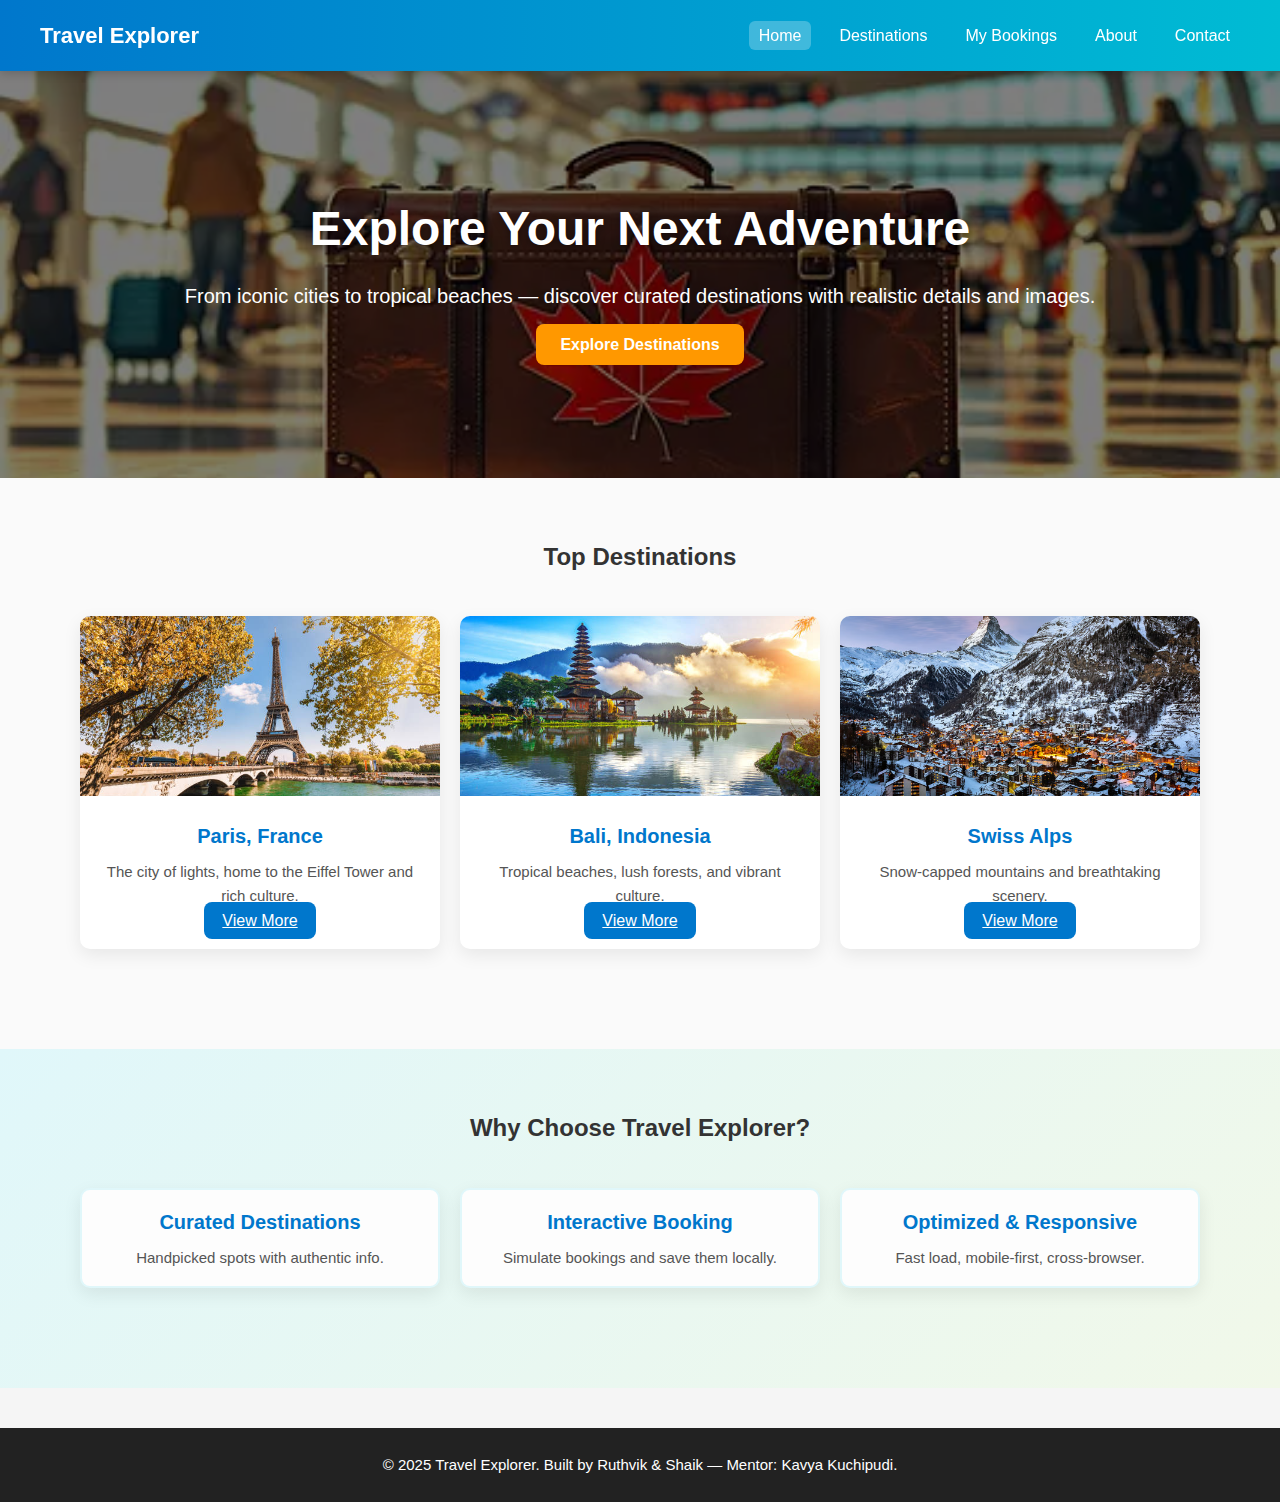
<file: index.html>
<!DOCTYPE html>
<html lang="en">
<head>
  <meta charset="utf-8" />
  <meta name="viewport" content="width=device-width,initial-scale=1" />
  <title>Travel Explorer</title>
  <link rel="icon" type="image/png" href="assets/fv.png" >
  <link rel="stylesheet" href="css/style.css" />
  <link rel="stylesheet" href="css/responsive.css" />
</head>
<body>

  <header>
    <div class="logo">Travel Explorer</div>
    <nav>
      <ul>
        <li><a href="index.html" class="active">Home</a></li>
        <li><a href="destinations.html">Destinations</a></li>
        <li><a href="my-bookings.html">My Bookings</a></li>
        <li><a href="about.html">About</a></li>
        <li><a href="contact.html">Contact</a></li>
      </ul>
    </nav>
  </header>

  <section class="hero">
    <div class="overlay"></div>
    <h1>Explore Your Next Adventure</h1>
    <p>From iconic cities to tropical beaches — discover curated destinations with realistic details and images.</p>
    <a href="destinations.html" class="btn">Explore Destinations</a>
  </section>

  <section class="featured section-bg">
    <h2>Top Destinations</h2>
    <div id="featured-container" class="grid-container"></div>
  </section>

  <section class="why-us gradient-bg">
    <h2>Why Choose Travel Explorer?</h2>
    <div class="grid-container">
      <div class="card highlight"><div class="card-content"><h3>Curated Destinations</h3><p>Handpicked spots with authentic info.</p></div></div>
      <div class="card highlight"><div class="card-content"><h3>Interactive Booking</h3><p>Simulate bookings and save them locally.</p></div></div>
      <div class="card highlight"><div class="card-content"><h3>Optimized & Responsive</h3><p>Fast load, mobile-first, cross-browser.</p></div></div>
    </div>
  </section>

  <footer>&copy; 2025 Travel Explorer. Built by Ruthvik & Shaik — Mentor: Kavya Kuchipudi.</footer>

  <script src="data/destinations.js"></script>
  <script src="js/main.js"></script>
</body>
</html>
</file>
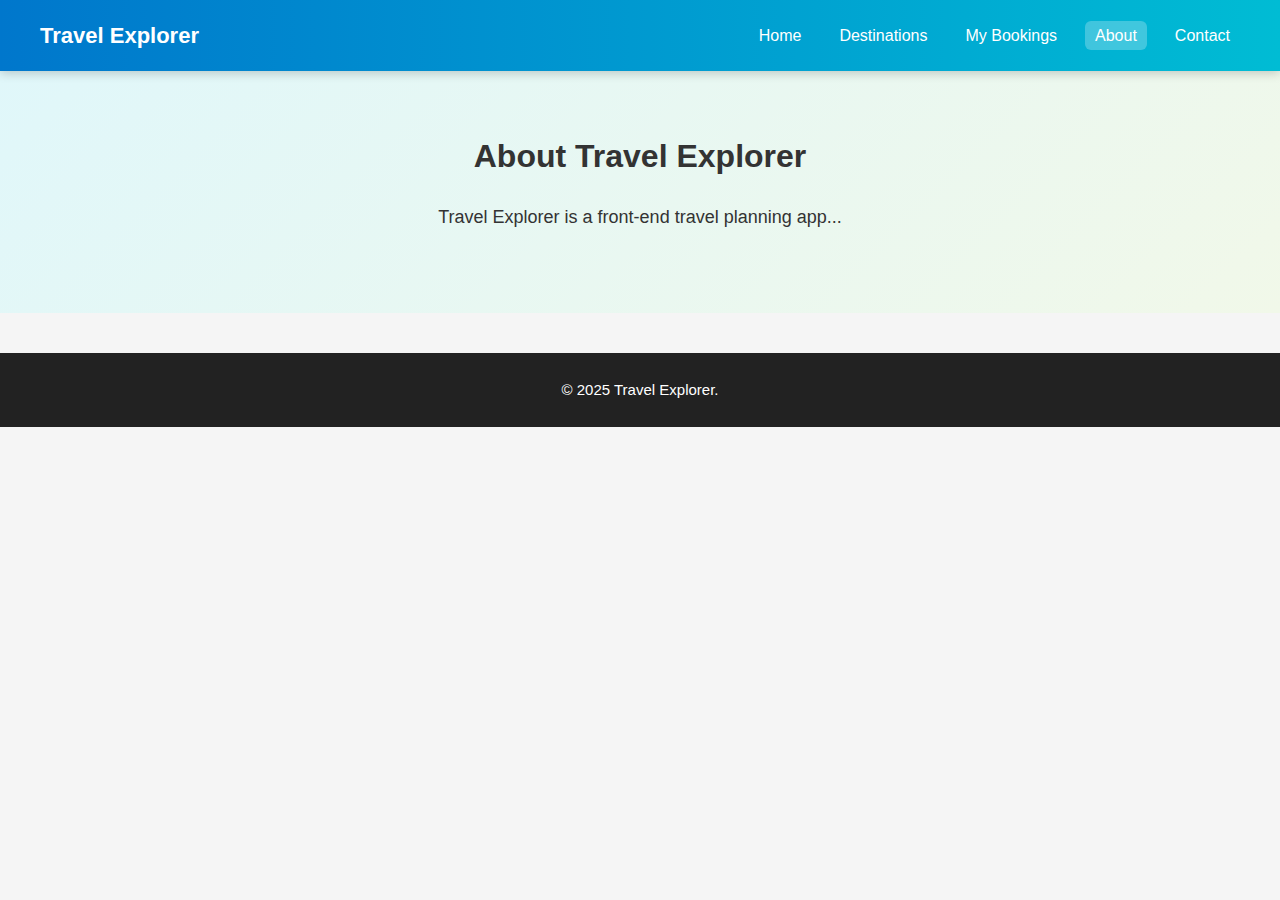
<file: about.html>
<!DOCTYPE html>
<html lang="en">
<head>
  <meta charset="utf-8" />
  <meta name="viewport" content="width=device-width,initial-scale=1" />
  <title>About - Travel Explorer</title>
  <link rel="icon" href="assets/fv.png" type="image/png">
  <link rel="stylesheet" href="css/style.css" />
  <link rel="stylesheet" href="css/responsive.css" />
</head>
<body>
  <header>
    <div class="logo">Travel Explorer</div>
    <nav>
      <ul>
        <li><a href="index.html">Home</a></li>
        <li><a href="destinations.html">Destinations</a></li>
        <li><a href="my-bookings.html">My Bookings</a></li>
        <li><a href="about.html" class="active">About</a></li>
        <li><a href="contact.html">Contact</a></li>
      </ul>
    </nav>
  </header>

  <section class="about-section gradient-bg">
    <h1>About Travel Explorer</h1>
    <p class="section-desc">Travel Explorer is a front-end travel planning app...</p>
  </section>

  <footer>&copy; 2025 Travel Explorer.</footer>
</body>
</html>
</file>
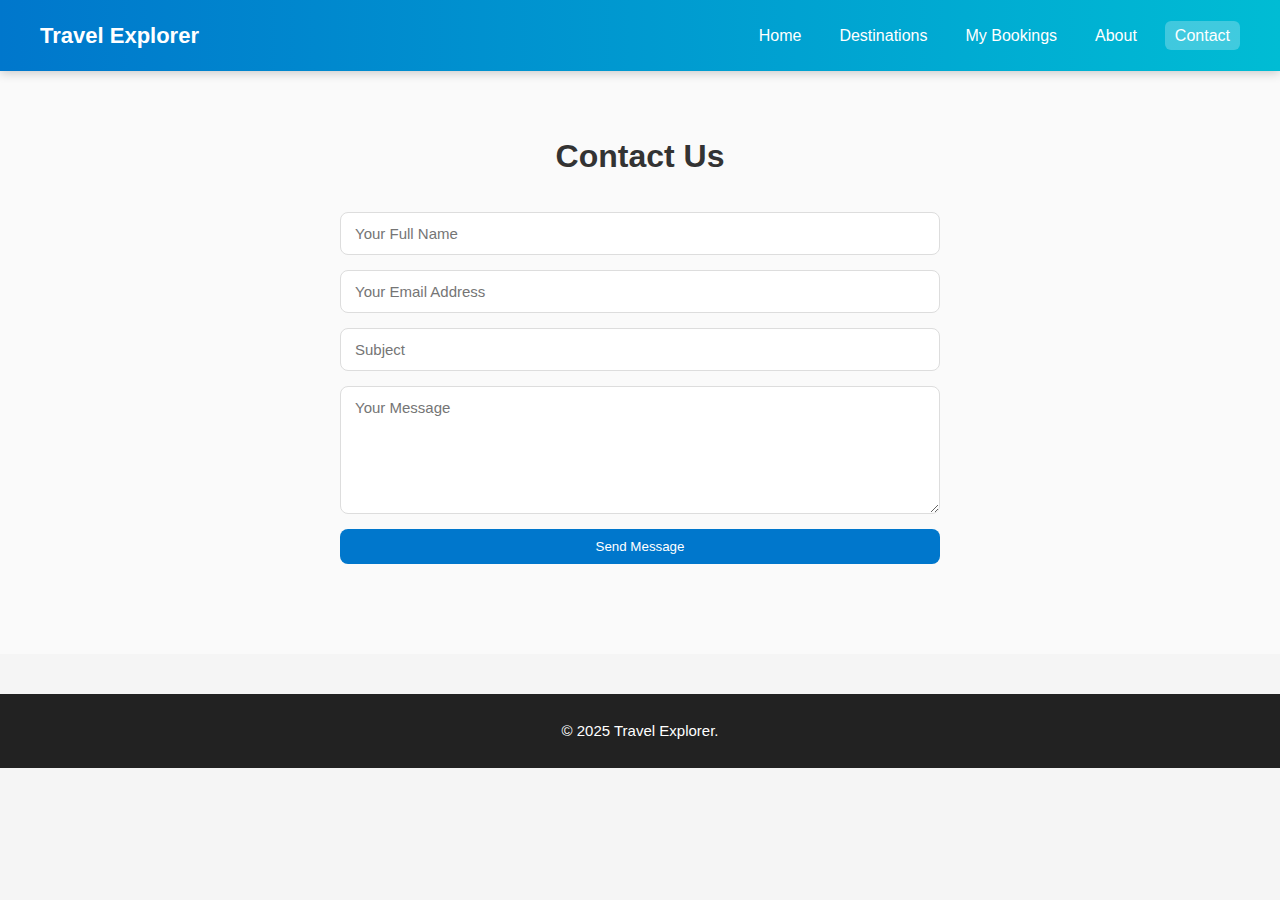
<file: contact.html>
<!DOCTYPE html>
<html lang="en">
<head>
  <meta charset="utf-8" />
  <meta name="viewport" content="width=device-width,initial-scale=1" />
  <title>Contact - Travel Explorer</title>
  <link rel="icon" href="assets/fv.png" type="image/png">
  <link rel="stylesheet" href="css/style.css" />
  <link rel="stylesheet" href="css/responsive.css" />
</head>
<body>
  <header>
    <div class="logo">Travel Explorer</div>
    <nav>
      <ul>
        <li><a href="index.html">Home</a></li>
        <li><a href="destinations.html">Destinations</a></li>
        <li><a href="my-bookings.html">My Bookings</a></li>
        <li><a href="about.html">About</a></li>
        <li><a href="contact.html" class="active">Contact</a></li>
      </ul>
    </nav>
  </header>

  <section class="contact-section section-bg">
    <h1>Contact Us</h1>
    <form id="contact-form" class="form-box">
      <input type="text" id="name" placeholder="Your Full Name" required />
      <input type="email" id="email" placeholder="Your Email Address" required />
      <input type="text" id="subject" placeholder="Subject" required />
      <textarea id="message" placeholder="Your Message" rows="6" required></textarea>
      <button type="submit" class="btn">Send Message</button>
    </form>
    <div id="contact-success" class="booking-success" style="display:none;">Thank you! Your message has been saved locally.</div>
  </section>

  <footer>&copy; 2025 Travel Explorer.</footer>

  <script>
    const form=document.getElementById("contact-form");
    const success=document.getElementById("contact-success");
    form.addEventListener("submit",e=>{
      e.preventDefault();
      const messages=JSON.parse(localStorage.getItem("messages")||"[]");
      messages.push({
        name:document.getElementById("name").value,
        email:document.getElementById("email").value,
        subject:document.getElementById("subject").value,
        message:document.getElementById("message").value,
        date:new Date().toISOString()
      });
      localStorage.setItem("messages",JSON.stringify(messages));
      form.style.display="none"; success.style.display="block";
    });
  </script>
</body>
</html>
</file>
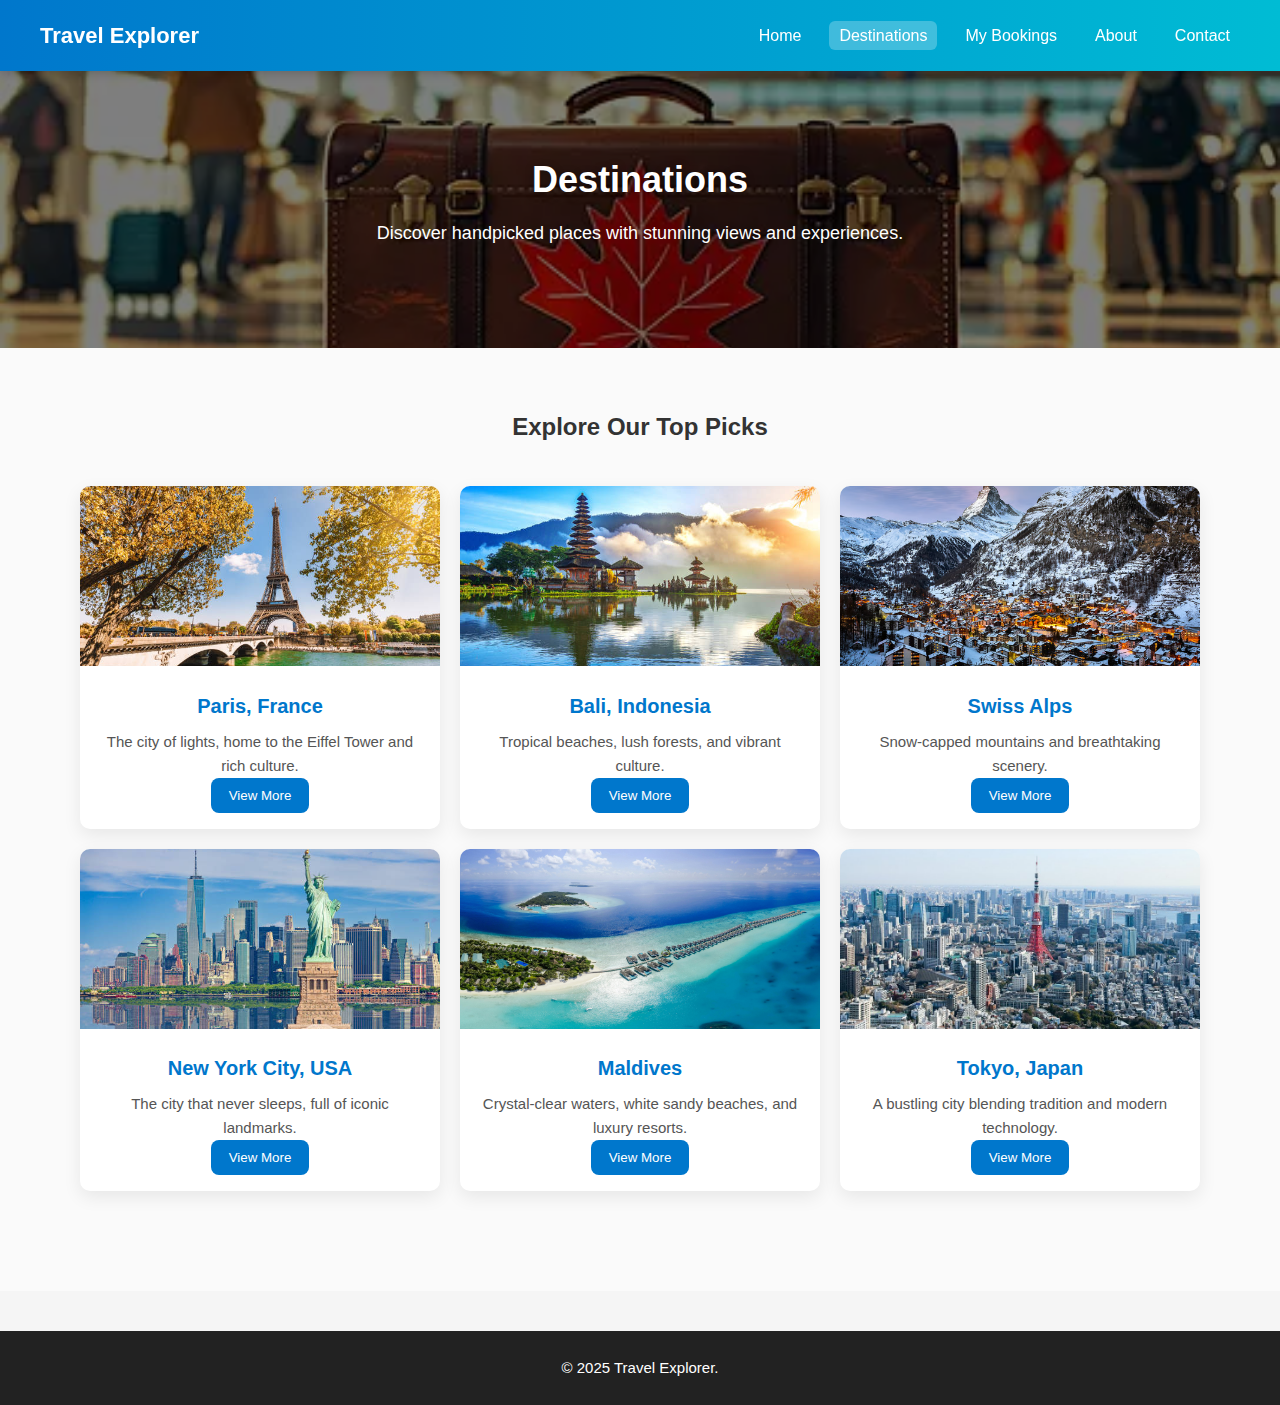
<file: destinations.html>
<!DOCTYPE html>
<html lang="en">
<head>
  <meta charset="utf-8" />
  <meta name="viewport" content="width=device-width,initial-scale=1" />
  <title>Destinations - Travel Explorer</title>
  <link rel="icon" href="assets/fv.png" type="image/png">
  <link rel="stylesheet" href="css/style.css" />
  <link rel="stylesheet" href="css/responsive.css" />
</head>
<body>
  <header>
    <div class="logo">Travel Explorer</div>
    <nav>
      <ul>
        <li><a href="index.html">Home</a></li>
        <li><a href="destinations.html" class="active">Destinations</a></li>
        <li><a href="my-bookings.html">My Bookings</a></li>
        <li><a href="about.html">About</a></li>
        <li><a href="contact.html">Contact</a></li>
      </ul>
    </nav>
  </header>

  <section class="hero hero-small">
    <div class="overlay"></div>
    <h1>Destinations</h1>
    <p>Discover handpicked places with stunning views and experiences.</p>
  </section>

  <section class="destinations-section section-bg">
    <h2>Explore Our Top Picks</h2>
    <div id="destinations-container" class="grid-container"></div>
  </section>

  <div id="modal" class="modal">
    <div class="modal-content">
      <span id="modal-close" class="modal-close">&times;</span>
      <div id="modal-body"></div>
    </div>
  </div>

  <footer>&copy; 2025 Travel Explorer.</footer>

  <script src="data/destinations.js"></script>
  <script src="js/gallery.js"></script>
  <script src="js/modal.js"></script>
</body>
</html>
</file>
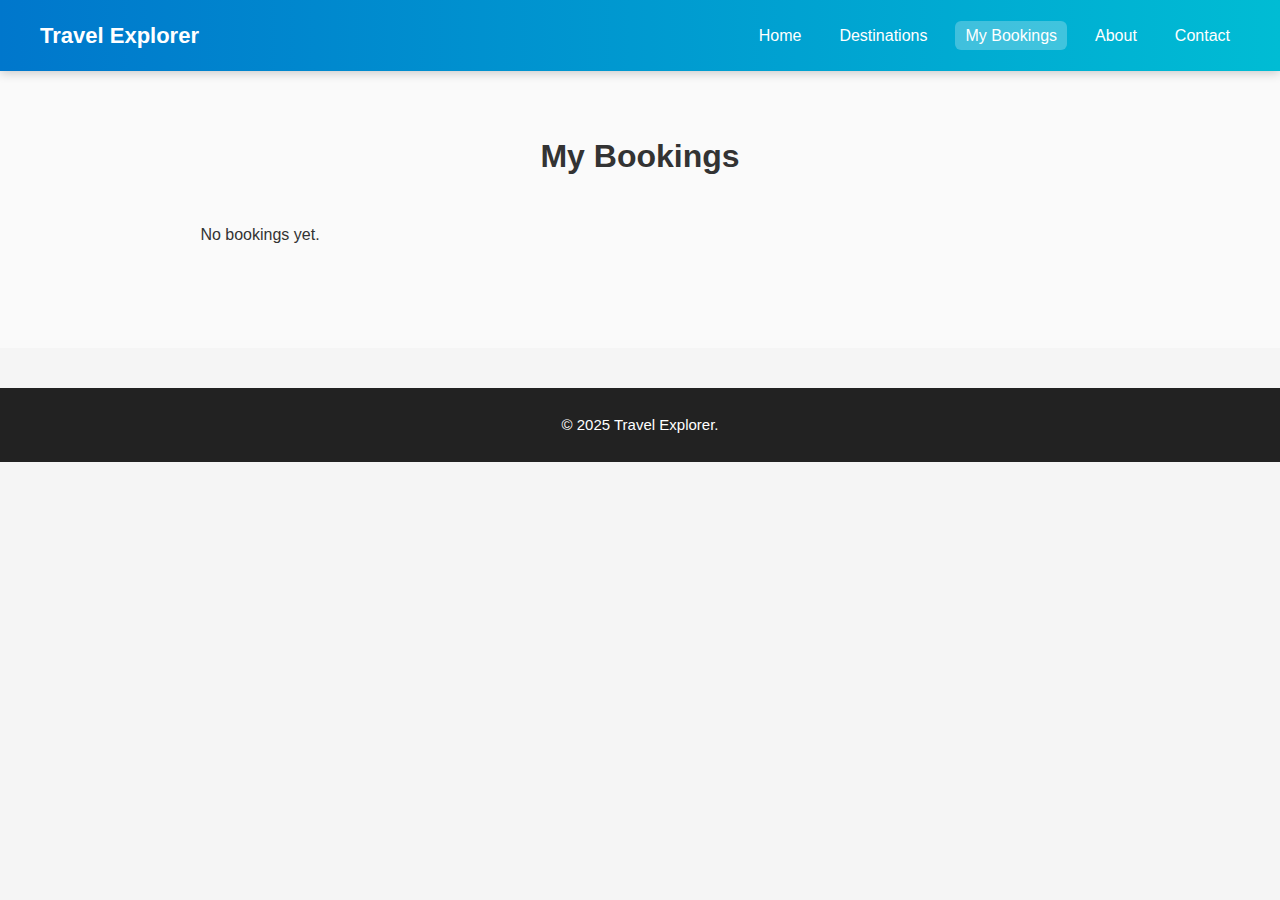
<file: my-bookings.html>
<!DOCTYPE html>
<html lang="en">
<head>
  <meta charset="utf-8" />
  <meta name="viewport" content="width=device-width,initial-scale=1" />
  <title>My Bookings - Travel Explorer</title>
  <link rel="icon" href="assets/favicon.png" type="image/png">
  <link rel="stylesheet" href="css/style.css" />
  <link rel="stylesheet" href="css/responsive.css" />
</head>
<body>
  <header>
    <div class="logo">Travel Explorer</div>
    <nav>
      <ul>
        <li><a href="index.html">Home</a></li>
        <li><a href="destinations.html">Destinations</a></li>
        <li><a href="my-bookings.html" class="active">My Bookings</a></li>
        <li><a href="about.html">About</a></li>
        <li><a href="contact.html">Contact</a></li>
      </ul>
    </nav>
  </header>

  <section class="section-bg">
    <h1>My Bookings</h1>
    <div id="bookings-container" class="grid-container"></div>
  </section>

  <footer>&copy; 2025 Travel Explorer.</footer>

  <script>
    const container=document.getElementById("bookings-container");
    const bookings=JSON.parse(localStorage.getItem("bookings")||"[]");

    if(bookings.length===0){
      container.innerHTML="<p>No bookings yet.</p>";
    } else {
      bookings.forEach(b=>{
        const card=document.createElement("div");
        card.classList.add("card");
        card.innerHTML=`
          <div class="card-content">
            <h3>${b.destination}</h3>
            <p><strong>Name:</strong> ${b.fullname}</p>
            <p><strong>Email:</strong> ${b.email}</p>
            <p><strong>Date:</strong> ${b.date}</p>
            <p><strong>Guests:</strong> ${b.guests}</p>
            <p><em>Booked on: ${new Date(b.createdAt).toLocaleString()}</em></p>
          </div>
        `;
        container.appendChild(card);
      });
    }
  </script>
</body>
</html>
</file>
<file: css/style.css>
* { margin:0; padding:0; box-sizing:border-box; font-family: Arial, sans-serif; }
body { line-height:1.6; color:#333; background:#f5f5f5; }

header {
  display:flex; justify-content:space-between; align-items:center;
  padding:18px 40px; background:linear-gradient(90deg,#0077cc,#00bcd4);
  color:#fff; position:sticky; top:0; z-index:100; box-shadow:0 2px 10px rgba(0,0,0,0.2);
}
header .logo { font-size:22px; font-weight:700; }
header nav ul { list-style:none; display:flex; gap:18px; }
header nav ul li a { text-decoration:none; color:#fff; font-weight:500; padding:6px 10px; border-radius:6px; transition:0.3s; }
header nav ul li a.active, header nav ul li a:hover { background:rgba(255,255,255,0.25); }

.hero {
  position:relative; text-align:center; padding:120px 20px; color:#fff;
  background: url('../assets/images/bg.webp') center/cover no-repeat;
}
.hero .overlay {
  position:absolute; top:0; left:0; right:0; bottom:0; background:rgba(0,0,0,0.5);
}
.hero h1, .hero p, .hero a { position:relative; z-index:1; }
.hero h1 { font-size:48px; margin-bottom:12px; text-shadow:0 2px 8px rgba(0,0,0,0.4); }
.hero p { font-size:20px; margin-bottom:20px; }
.hero .btn { padding:12px 24px; background:#ff9800; border-radius:8px; text-decoration:none; color:#fff; font-weight:bold; }

.section-bg { background:#fafafa; padding:60px 20px; text-align:center; }
.gradient-bg { background:linear-gradient(135deg,#e0f7fa,#f1f8e9); padding:60px 20px; text-align:center; }
.section-desc { max-width:900px; margin:20px auto; font-size:18px; line-height:1.7; }


.grid-container { display:grid; gap:20px; padding:40px; grid-template-columns:repeat(auto-fit,minmax(250px,1fr)); max-width:1200px; margin:0 auto; }


.card { background:#fff; border-radius:10px; overflow:hidden; box-shadow:0 6px 18px rgba(0,0,0,0.08); transition:transform .25s ease, box-shadow .25s ease; }
.card img { width:100%; height:180px; object-fit:cover; }
.card-content { padding:16px; }
.card-content h3 { margin-bottom:8px; font-size:20px; color:#0077cc; }
.card-content p { font-size:15px; color:#555; }
.card:hover { transform:translateY(-6px); box-shadow:0 12px 30px rgba(0,0,0,0.15); }
.card.highlight { background:#fdfdfd; border:2px solid #e0f7fa; }

.form-box { max-width:600px; margin:30px auto; display:flex; flex-direction:column; gap:15px; }
.form-box input, .form-box textarea { padding:12px 14px; border-radius:8px; border:1px solid #ddd; font-size:15px; }

.btn { cursor:pointer; border:none; padding:10px 18px; border-radius:8px; background:#0077cc; color:#fff; transition:0.3s; }
.btn:hover { background:#005fa3; }

footer { background:#222; color:#fff; padding:25px; text-align:center; margin-top:40px; font-size:15px; }

.hero-small {
  padding: 80px 20px;
  background-position: center center;
  background-size: cover;
}
.hero-small h1 { font-size: 36px; margin-bottom: 10px; }
.hero-small p { font-size: 18px; }

.modal { display:none; position:fixed; top:0; left:0; right:0; bottom:0;
  background:rgba(0,0,0,0.8); justify-content:center; align-items:center; z-index:200; }
.modal-content {
  background:#fff; border-radius:10px; max-width:900px; width:95%; padding:20px; position:relative;
}
.modal-close { position:absolute; top:12px; right:18px; font-size:26px; cursor:pointer; }
#modal-body img { width:100%; border-radius:8px; margin-bottom:15px; }
.booking-form { display:flex; flex-direction:column; gap:12px; margin-top:20px; }
.booking-form input, .booking-form select { padding:10px; border:1px solid #ccc; border-radius:6px; }

.gallery {
  display:grid;
  grid-template-columns: repeat(auto-fit, minmax(250px, 1fr));
  gap:12px;
  margin:15px 0;
}
.gallery img {
  width:100%; height:180px; object-fit:cover;
  border-radius:8px; box-shadow:0 4px 10px rgba(0,0,0,0.1);
  transition:transform .3s ease;
}
.gallery img:hover { transform:scale(1.05); }

.booking-success {
  margin-top:20px;
  padding:15px;
  background:#e6ffed;
  border:1px solid #00a152;
  border-radius:8px;
  color:#006400;
  font-weight:600;
  animation:fadeIn 0.6s ease-in-out;
}
@keyframes fadeIn {
  from { opacity:0; transform:translateY(10px);}
  to { opacity:1; transform:translateY(0);}
}
</file>
<file: css/responsive.css>
@media (max-width:768px) {
  header { flex-direction:column; align-items:flex-start; gap:12px; padding:12px 16px; }
  header nav ul { flex-direction:row; gap:8px; overflow-x:auto; padding-bottom:6px; }
  .hero { padding:60px 14px; }
  .hero h1 { font-size:28px; }
  .grid-container { padding:18px; grid-template-columns:1fr; }
  .card img { height:160px; }
  .carousel img { width:140px; height:90px; }
  .filters input, .filters select { width:100%; max-width:420px; }
}

@media (min-width:769px) and (max-width:1024px) {
  .grid-container { grid-template-columns: repeat(2, 1fr); padding:28px; }
  .hero h1 { font-size:36px; }
}

@media (min-width:1025px) {
  .grid-container { grid-template-columns: repeat(3, 1fr); }
}
</file>
